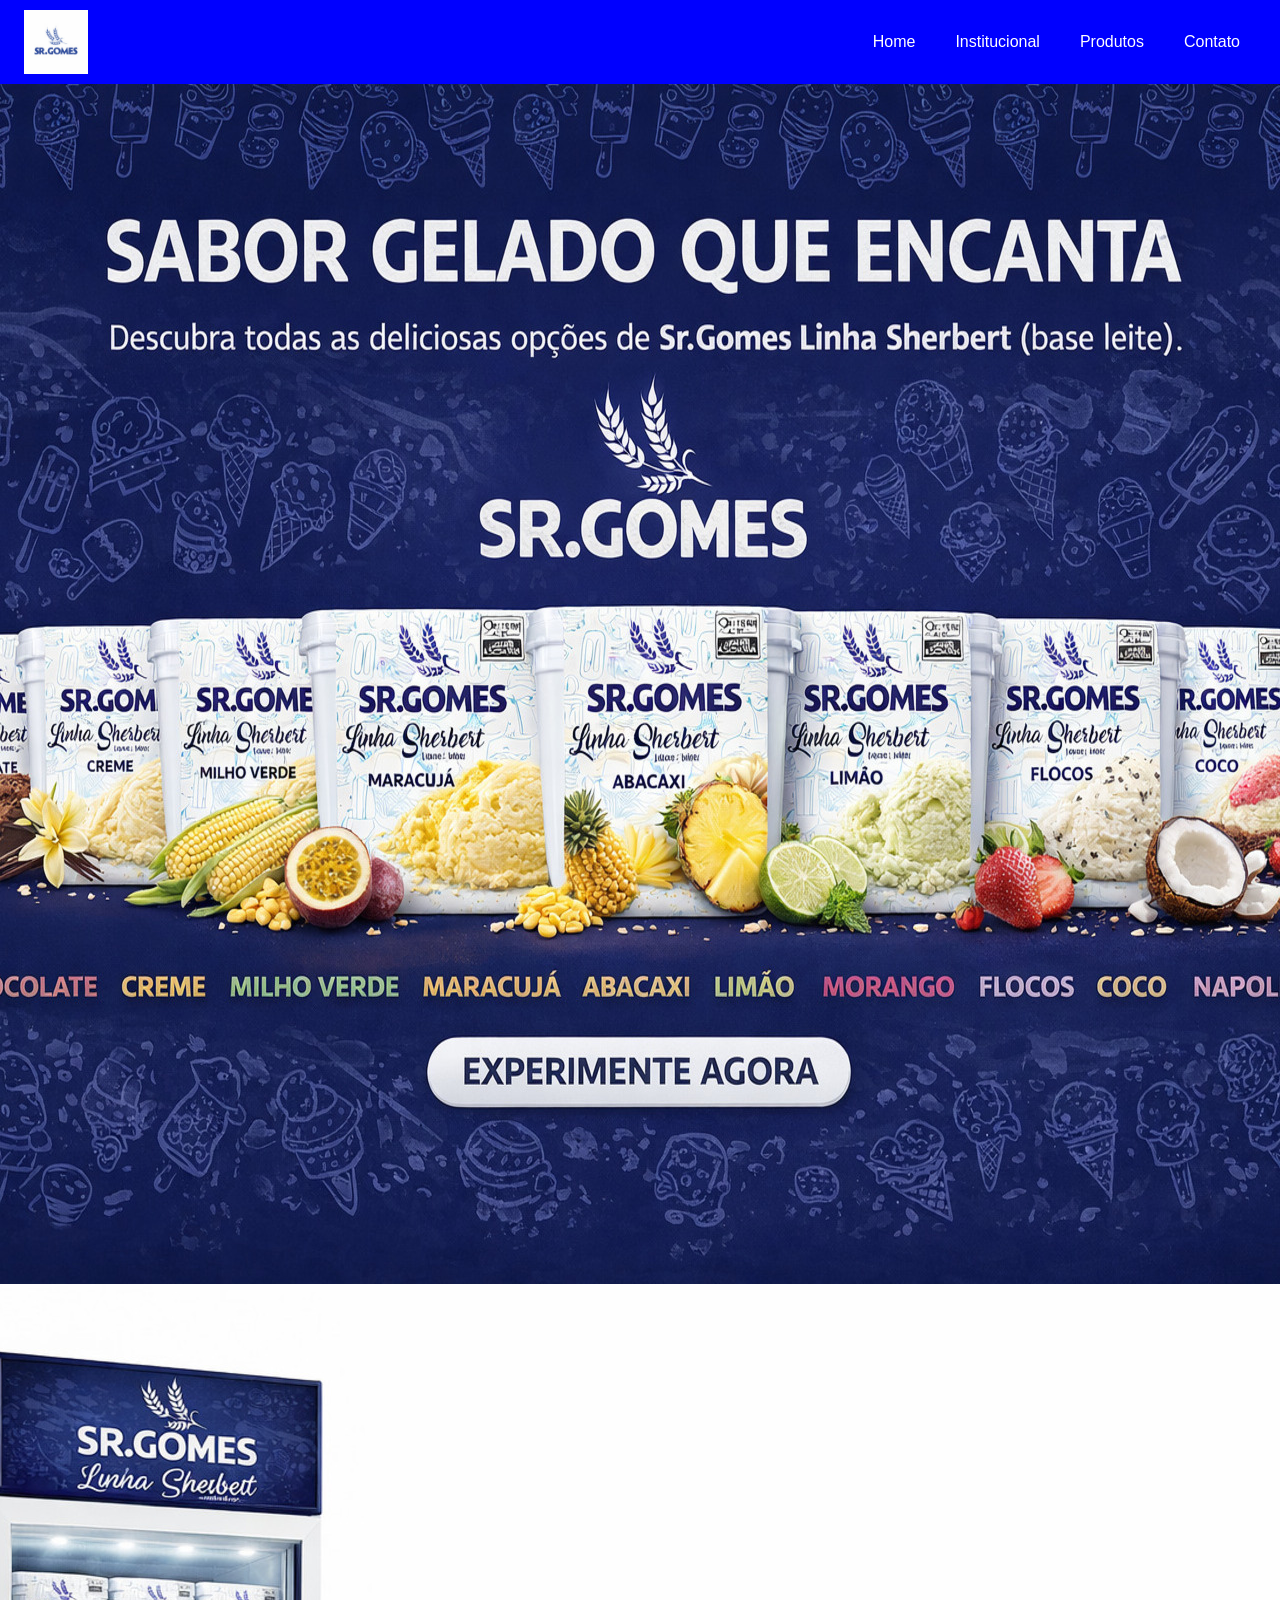
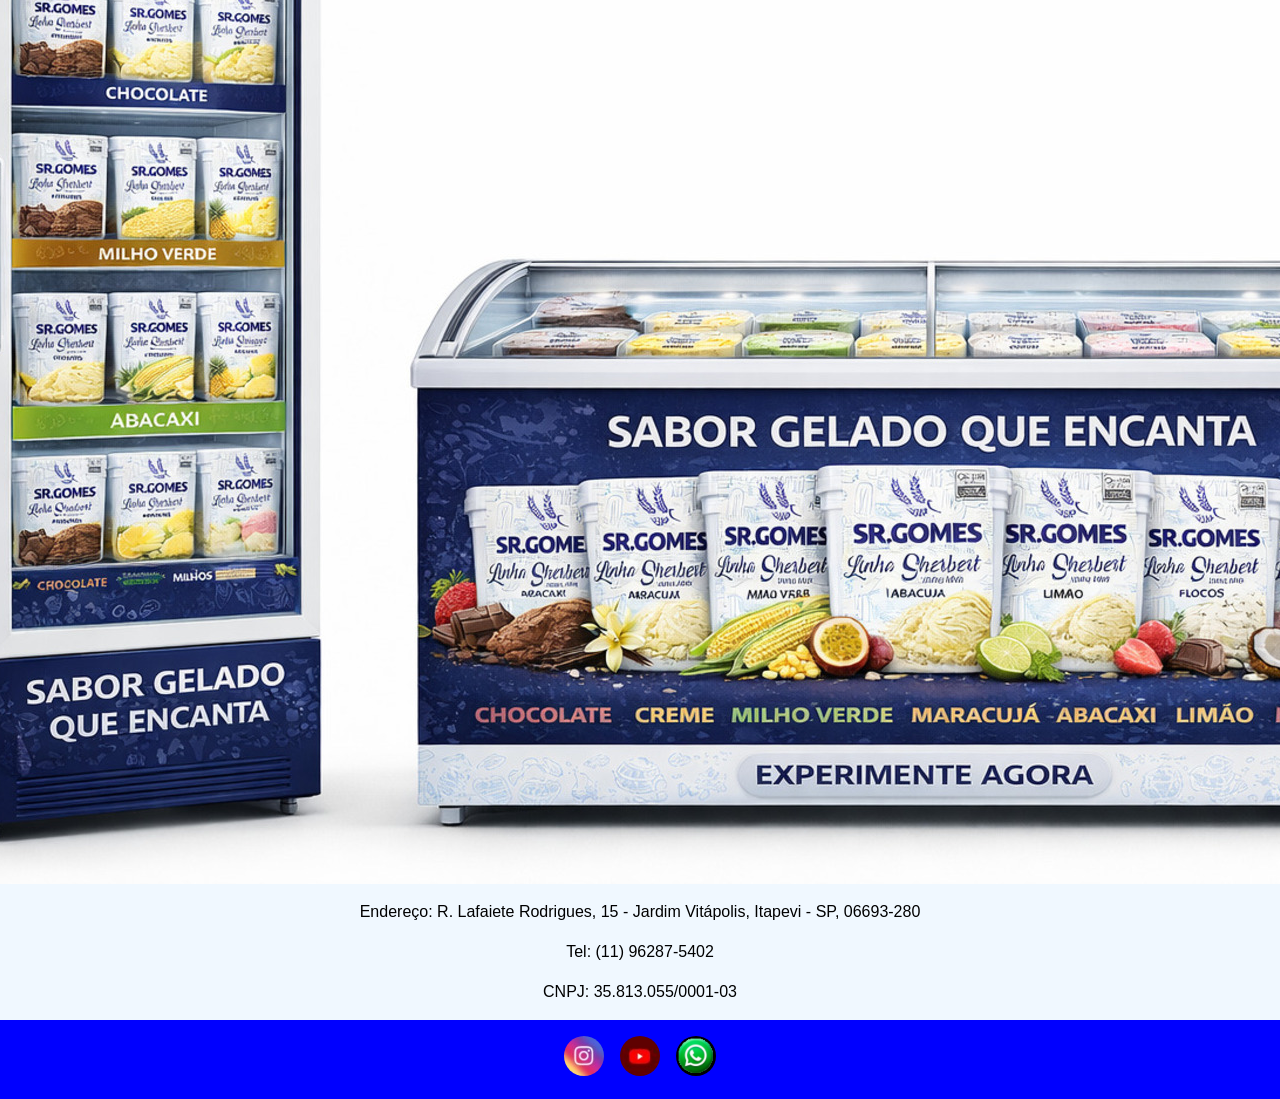
<file: index.html>
<!DOCTYPE html>
<html lang="pt-br">

<head>
    <meta charset="UTF-8">
    <meta name="viewport" content="width=device-width, initial-scale=1.0">
    <link rel="stylesheet" href="src/styles/styles.css">
    <link rel="shortcut icon" href="src/assets/imagens/logotipo senhor gomes.jpg" type="image/x-icon">
    <title>senhor gomes</title>
</head>

<body>
    <header>
        <div class="logotipo">
            <img src="src/assets/imagens/logotipo senhor gomes.jpg" alt="logotipo" />
        </div>
        <nav>
            <ul id="menu">
                <li class="fechar-mobile">X</li>
                <li><a href="index.html">Home</a></li>
                <li><a href="src/pages/institucional.html">Institucional</a></li>
                <li><a href="src/pages/produtos.html">Produtos</a></li>
                <li><a href="src/pages/contato.html">Contato</a></li>
            </ul>
        </nav>
        <div class="menu-burguer">
            <!-- <a href="https://www.flaticon.com/free-icons/drawer" title="drawer icons">Drawer icons created by Boris farias - Flaticon</a> -->
            <img src="src/assets/imagens/menu-burguer.jpg" alt="menu burguer" />
        </div>
    </header>
    <main>
        <div>
            <img src="src/assets/imagens/banner apresentação de todos os sabores (1).jpg" alt="banner principal">
        </div>
        <div>
            <img src="src/assets/imagens/freezer vitrine senhor gomes (1).jpg" alt=" vitrine">
        </div>
        <p>
            Endereço: R. Lafaiete Rodrigues, 15 - Jardim Vitápolis, Itapevi - SP,
            06693-280
        </p>
        <p>Tel: (11) 96287-5402</p>
        <p>CNPJ: 35.813.055/0001-03</p>
    </main>

    <footer id="redes-sociais">
        <a href=""><img src="src/assets/imagens/logo-instagram.jpg" alt="Instagram" /></a>
        <a href=""><img src="src/assets/imagens/logo-youtube.jpg" alt="YouTube" /></a>
        <a href="https://wa.me/5511962875402" target="_blank"><img src="src/assets/imagens/logo-whatssap.jpg"
                alt="WhatsApp" /></a>
    </footer>
    <script src="src/scripts/scripts.js"></script>
</body>

</html>

</body>

</html>
</file>
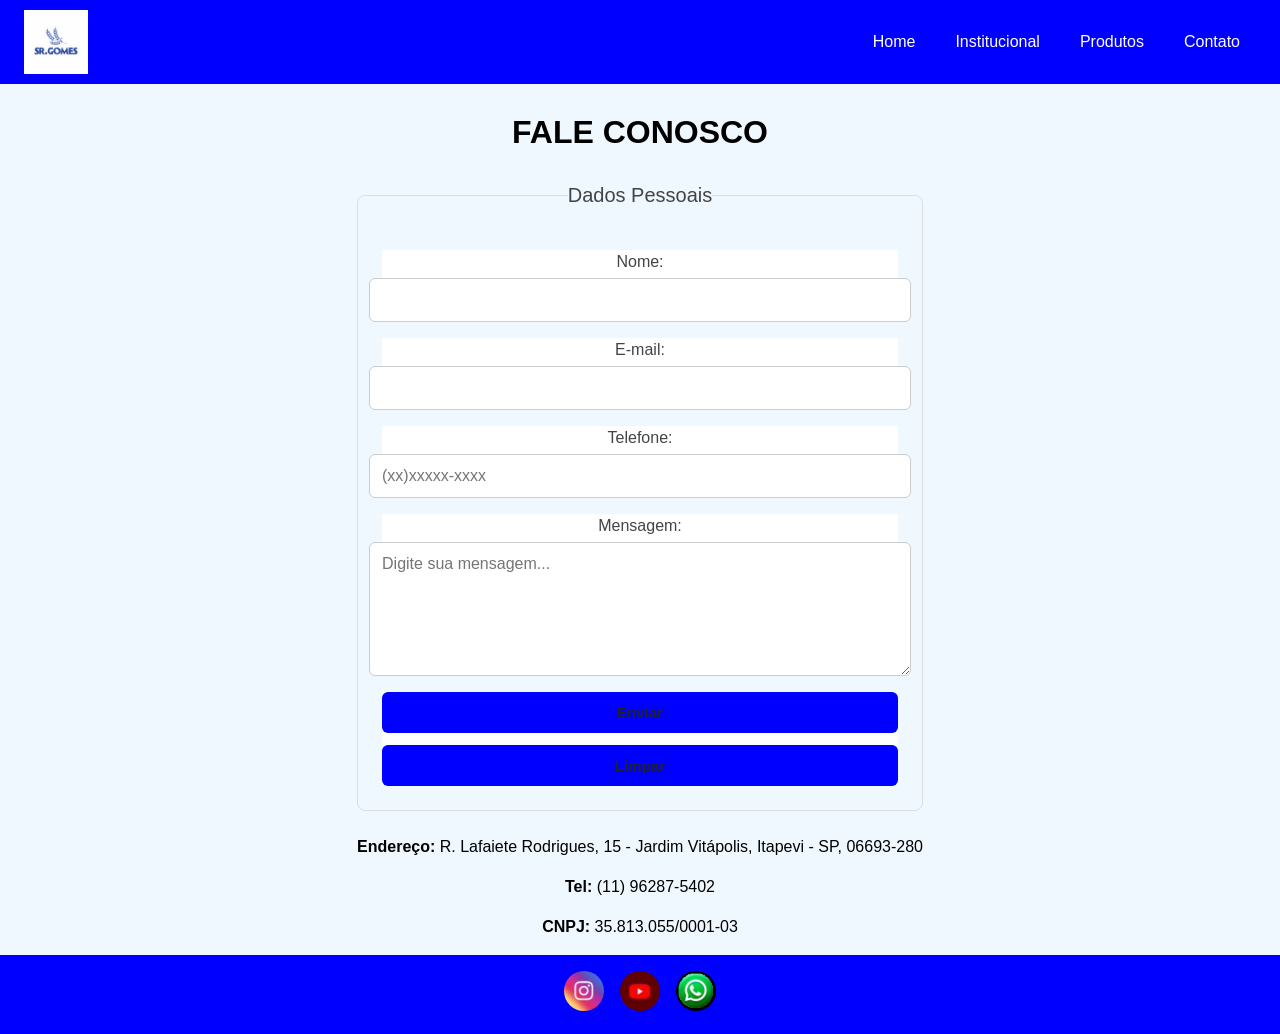
<file: src/pages/contato.html>
<!DOCTYPE html>
<html lang="pt-br">

<head>
    <meta charset="UTF-8">
    <meta name="viewport" content="width=device-width, initial-scale=1.0">
    <link rel="stylesheet" href="../styles/styles.css">
    <link rel="shortcut icon" href="../assets/imagens/logotipo senhor gomes.jpg" type="image/x-icon">
    <title>senhor gomes</title>
</head>

<body>
    <header>
        <div class="logotipo">
            <img src="../assets/imagens/logotipo senhor gomes.jpg" alt="logotipo ">
        </div>
        <nav>
            <ul id="menu">
                <li class="fechar-mobile">X</li>
                <li><a href="../../index.html">Home</a></li>
                <li><a href="institucional.html">Institucional</a></li>
                <li><a href="produtos.html">Produtos</a></li>
                <li><a href="contato.html">Contato</a></li>
            </ul>
        </nav>
        <div class="menu-burguer">
            <img src="../assets/imagens/menu-burguer.jpg" alt="menu burguer">
        </div>
    </header>

    <main class="contato-container">
        <h1>Fale Conosco</h1>

        <form action="cadastro.php" method="post" autocomplete="on">
            <fieldset>
                <legend>Dados Pessoais</legend>

                <div class="form-group">
                    <label for="nome">Nome:</label>
                    <input type="text" name="nome" id="nome" autocomplete="username" required>
                </div>

                <div class="form-group">
                    <label for="email">E-mail:</label>
                    <input type="email" name="Email" id="email" autocomplete="email" required>
                </div>

                <div class="form-group">
                    <label for="telefone">Telefone:</label>
                    <input type="tel" name="telefone" id="telefone" autocomplete="tel"
                        pattern="!\(\d{2}\)\d{4,5}--\d{4}$" required placeholder="(xx)xxxxx-xxxx">
                </div>

                <div class="form-group">
                    <label for="mensagem">Mensagem:</label>
                    <textarea name="mensagem" id="mensagem" rows="6" placeholder="Digite sua mensagem..."></textarea>
                </div>

                <div class="form-buttons">
                    <input type="submit" value="Enviar">
                    <input type="reset" value="Limpar">
                </div>
            </fieldset>
        </form>


        <p><strong>Endereço:</strong> R. Lafaiete Rodrigues, 15 - Jardim Vitápolis, Itapevi - SP, 06693-280</p>
        <p><strong>Tel:</strong> (11) 96287-5402</p>
        <p><strong>CNPJ:</strong> 35.813.055/0001-03</p>

    </main>

    <footer id="redes-sociais">
        <a href=""><img src="../assets/imagens/logo-instagram.jpg" alt="Instagram"></a>
        <a href=""><img src="../assets/imagens/logo-youtube.jpg" alt="YouTube"></a>
        <a href="https://wa.me/5511962875402" target="_blank"><img src="../assets/imagens/logo-whatssap.jpg"
                alt="WhatsApp"></a>
    </footer>

    <script src="../scripts/scripts.js"></script>
</body>

</html>
</file>
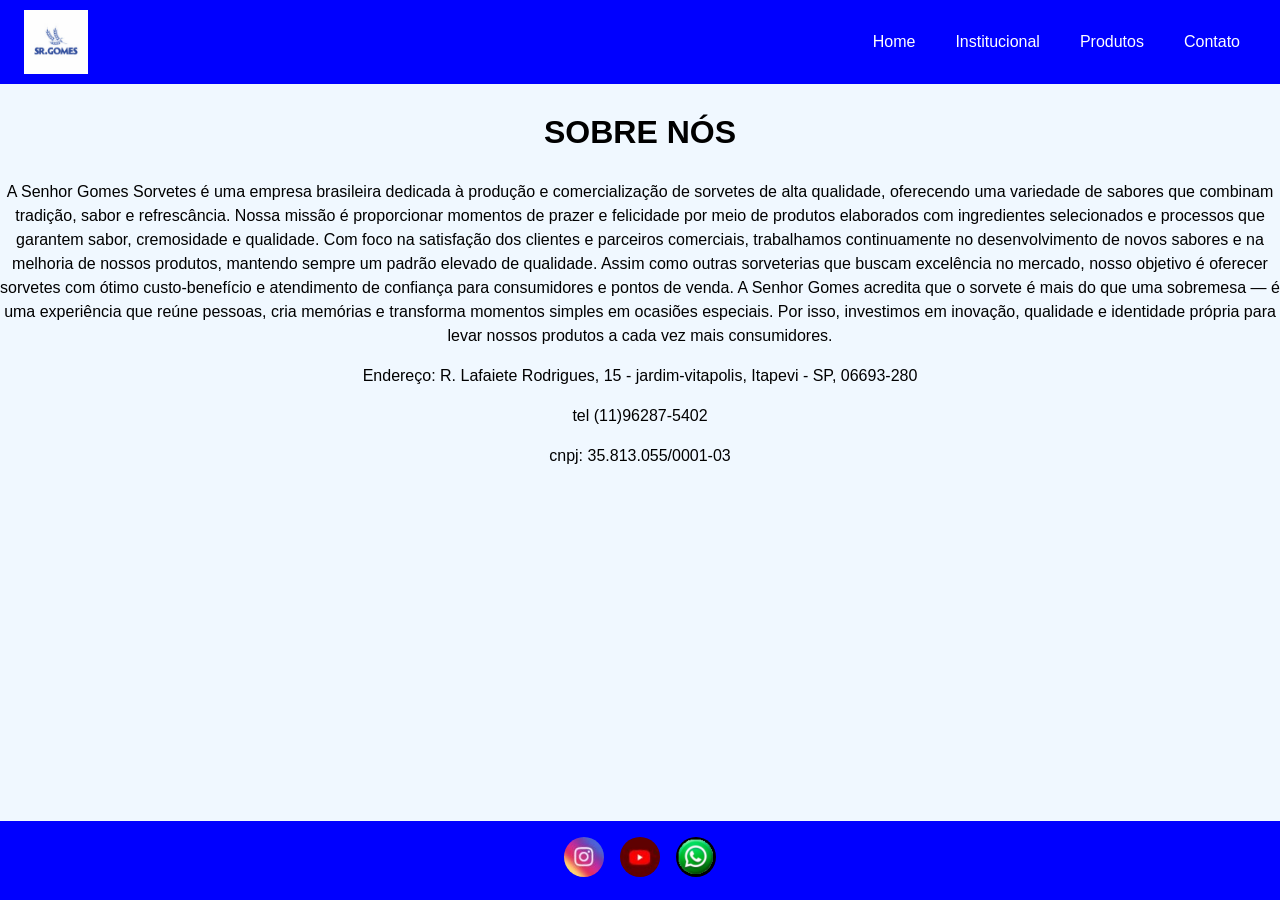
<file: src/pages/institucional.html>
<!DOCTYPE html>
<html lang="pt-br">

<head>
    <meta charset="UTF-8" />
    <meta name="viewport" content="width=device-width, initial-scale=1.0" />
    <link rel="stylesheet" href="../styles/styles.css" />
    <link rel="shortcut icon" href="../assets/imagens/logotipo senhor gomes.jpg" type="image/x-icon" />
    <title>senhor gomes</title>
</head>

<body>
    <header>
        <div class="logotipo">
            <img src="../assets/imagens/logotipo senhor gomes.jpg" alt="logotipo" />
        </div>
        <nav>
            <ul id="menu">
                <li class="fechar-mobile">X</li>
                <li><a href="../../index.html">Home</a></li>
                <li><a href="institucional.html">Institucional</a></li>
                <li><a href="produtos.html">Produtos</a></li>
                <li><a href="contato.html">Contato</a></li>
            </ul>
        </nav>
        <div class="menu-burguer">
            <!-- <a href="https://www.flaticon.com/free-icons/drawer" title="drawer icons">Drawer icons created by Boris farias - Flaticon</a> -->
            <img src="../assets/imagens/menu-burguer.jpg" alt="menu burguer" />
        </div>
    </header>

    <main>
        <h1>Sobre Nós</h1>
        <p>
            A Senhor Gomes Sorvetes é uma empresa brasileira dedicada à produção e comercialização de sorvetes de alta
            qualidade, oferecendo uma variedade de sabores que combinam tradição, sabor e refrescância. Nossa missão é
            proporcionar momentos de prazer e felicidade por meio de produtos elaborados com ingredientes selecionados e
            processos que garantem sabor, cremosidade e qualidade.

            Com foco na satisfação dos clientes e parceiros comerciais, trabalhamos continuamente no desenvolvimento de
            novos sabores e na melhoria de nossos produtos, mantendo sempre um padrão elevado de qualidade. Assim como
            outras sorveterias que buscam excelência no mercado, nosso objetivo é oferecer sorvetes com ótimo
            custo-benefício e atendimento de confiança para consumidores e pontos de venda.

            A Senhor Gomes acredita que o sorvete é mais do que uma sobremesa — é uma experiência que reúne pessoas,
            cria memórias e transforma momentos simples em ocasiões especiais. Por isso, investimos em inovação,
            qualidade e identidade própria para levar nossos produtos a cada vez mais consumidores.
        </p>
        <p>
            Endereço: R. Lafaiete Rodrigues, 15 - jardim-vitapolis, Itapevi - SP,
            06693-280
        </p>
        <p>tel (11)96287-5402</p>
        <p>cnpj: 35.813.055/0001-03</p>
    </main>

    <footer id="redes-sociais">
        <a href=""><img src="../assets/imagens/logo-instagram.jpg" alt="Instagram" /></a>
        <a href=""><img src="../assets/imagens/logo-youtube.jpg" alt="YouTube" /></a>
        <a href="https://wa.me/5511962875402" target="_blank"><img src="../assets/imagens/logo-whatssap.jpg"
                alt="WhatsApp" /></a>
    </footer>
    <script src="../scripts/scripts.js"></script>
</body>

</html>
</file>
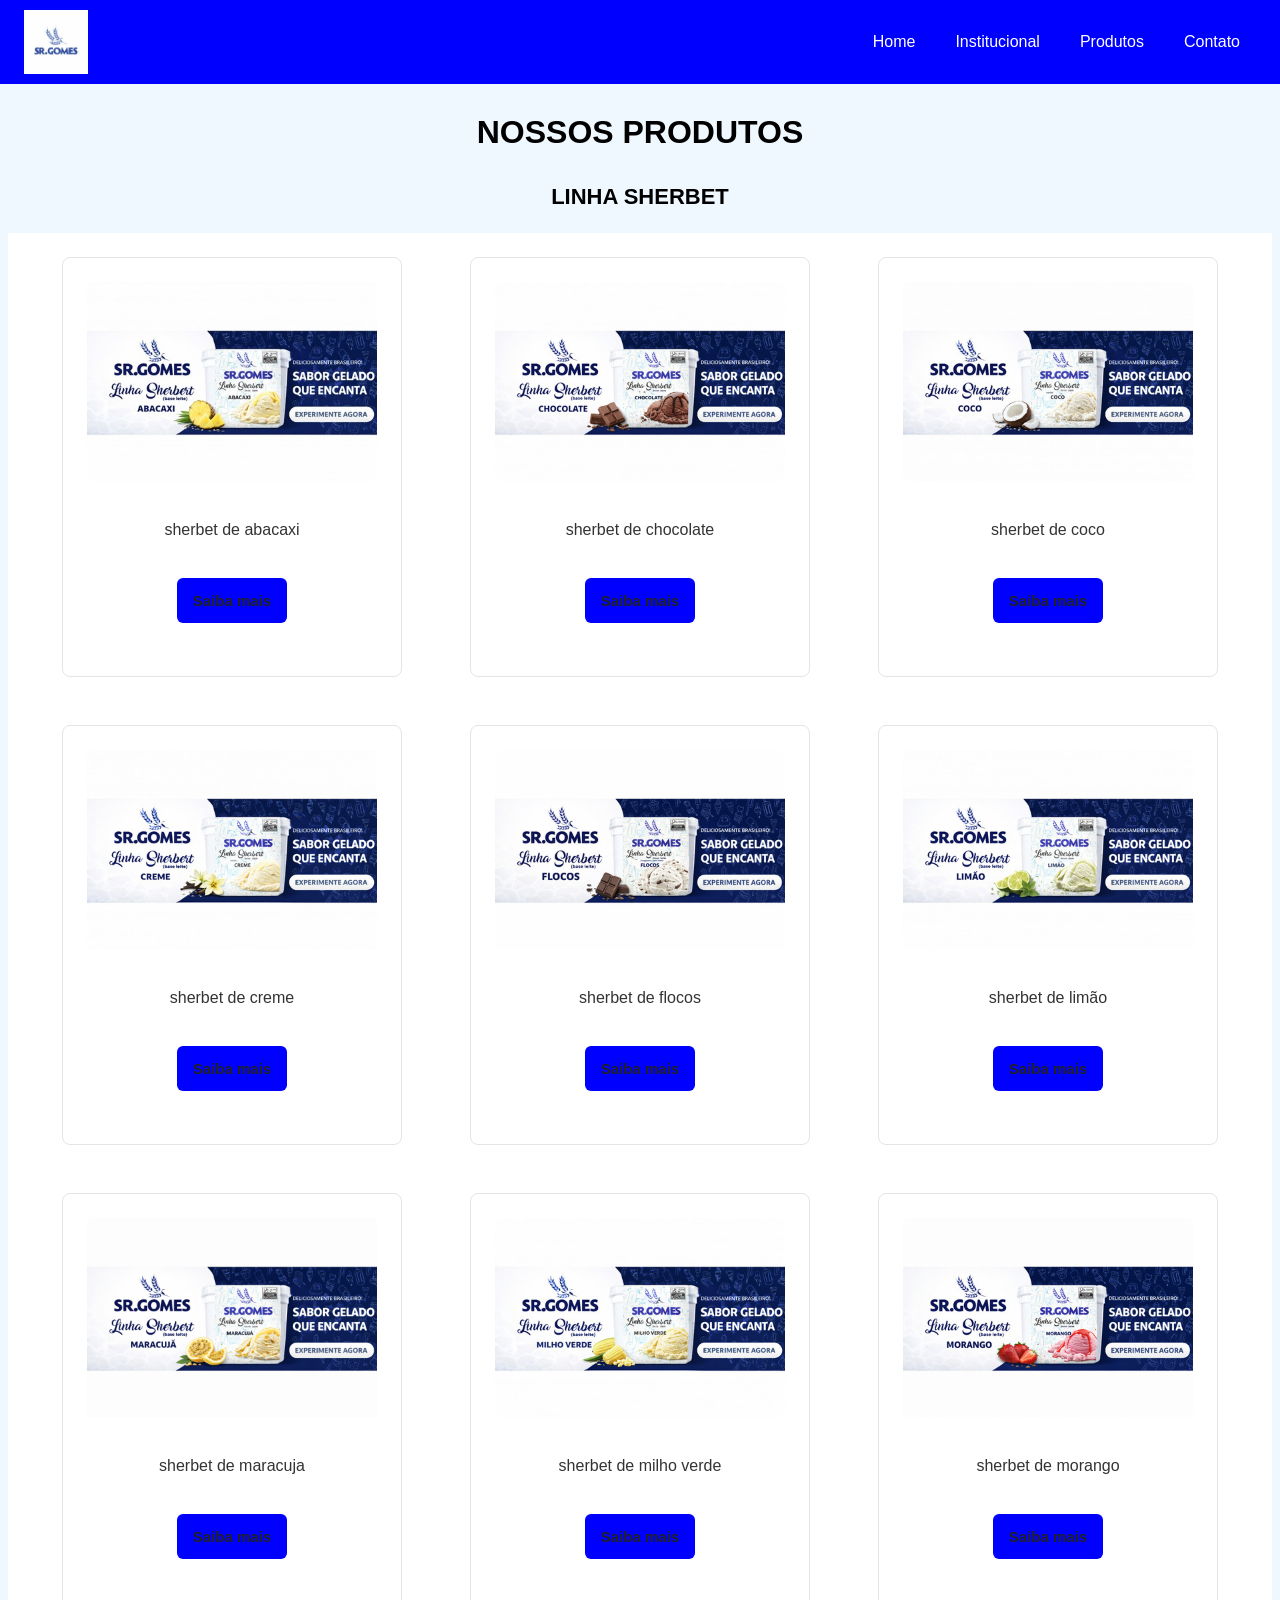
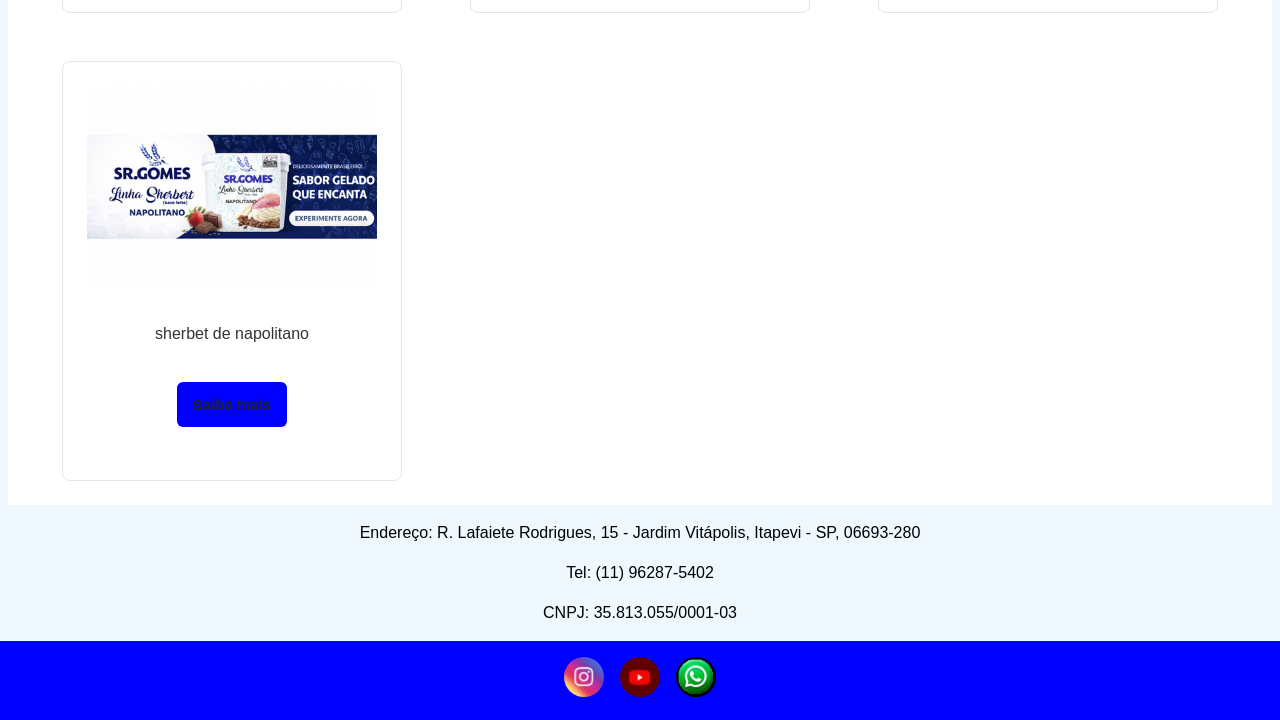
<file: src/pages/produtos.html>
<!DOCTYPE html>
<html lang="pt-br">

<head>
    <meta charset="UTF-8" />
    <meta name="viewport" content="width=device-width, initial-scale=1.0" />
    <link rel="stylesheet" href="../styles/styles.css" />
    <link rel="shortcut icon" href="../assets/imagens/logotipo senhor gomes.jpg" type="image/x-icon" />
    <title>senhor gomes</title>
</head>

<body>
    <header>
        <div class="logotipo">
            <img src="../assets/imagens/logotipo senhor gomes.jpg" alt="logotipo" />
        </div>
        <nav>
            <ul id="menu">
                <li class="fechar-mobile">X</li>
                <li><a href="../../index.html">Home</a></li>
                <li><a href="institucional.html">Institucional</a></li>
                <li><a href="produtos.html">Produtos</a></li>
                <li><a href="contato.html">Contato</a></li>
            </ul>
        </nav>
        <div class="menu-burguer">
            <!-- <a href="https://www.flaticon.com/free-icons/drawer" title="drawer icons">Drawer icons created by Boris farias - Flaticon</a> -->
            <img src="../assets/imagens/menu-burguer.jpg" alt="menu burguer" />
        </div>
    </header>

    <main>
        <h1>Nossos Produtos</h1>
        <h2>Linha Sherbet</h2>
        <div class="container">
            <div class="cards">
                <img src="../assets/imagens/banner abacaxi cards.jpg" alt="sherbet de abacaxi" />
                <p>sherbet de abacaxi</p>
                <a href="https://wa.me/5511962875402" target="_blank"><button>Saiba mais</button></a>
            </div>
            <div class="cards">
                <img src="../assets/imagens/banner chocolate cards.jpg" alt="sherbet de chocolate" />
                <p>sherbet de chocolate</p>
                <a href="https://wa.me/5511962875402" target="_blank"><button>Saiba mais</button></a>
            </div>
            <div class="cards">
                <img src="../assets/imagens/banner coco cards.jpg" alt="shebert de coco" />
                <p>sherbet de coco</p>
                <a href="https://wa.me/5511962875402" target="_blank"><button>Saiba mais</button></a>
            </div>
        </div>
        <div class="container">
            <div class="cards">
                <img src="../assets/imagens/banner creme cards.jpg" alt="sherbet de creme">
                <p>sherbet de creme</p>
                <a href="https://wa.me/5511962875402" target="_blank"><button>Saiba mais</button></a>
            </div>
            <div class="cards">
                <img src="../assets/imagens/banner flocos cards.jpg" alt="sherbet de flocos">
                <p>sherbet de flocos</p>
                <a href="https://wa.me/5511962875402" target="_blank"><button>Saiba mais</button></a>
            </div>
            <div class="cards">
                <img src="../assets/imagens/banner limão cards.jpg" alt="sherbet de limão">
                <p>sherbet de limão</p>
                <a href="https://wa.me/5511962875402" target="_blank"><button>Saiba mais</button></a>
            </div>
        </div>
        <div class="container">
            <div class="cards">
                <img src="../assets/imagens/banner maracuja cards.jpg" alt="sherbet de maracuja">
                <p>sherbet de maracuja</p>
                <a href="https://wa.me/5511962875402" target="_blank"><button>Saiba mais</button></a>
            </div>
            <div class="cards">
                <img src="../assets/imagens/banner milho verde cards.jpg" alt="sherbet de milho verde">
                <p>sherbet de milho verde</p>
                <a href="https://wa.me/5511962875402" target="_blank"><button>Saiba mais</button></a>
            </div>
            <div class="cards">
                <img src="../assets/imagens/banner morango cards.jpg" alt="sherbet de morango">
                <p>sherbet de morango</p>
                <a href="https://wa.me/5511962875402" target="_blank"><button>Saiba mais</button></a>
            </div>
        </div>
        <div class="container">
            <div class="cards">
                <img src="../assets/imagens/banner napolitano cards.jpg" alt="sherbet de mapolitano">
                <p>sherbet de napolitano</p>
                <a href="https://wa.me/5511962875402" target="_blank"><button>Saiba mais</button></a>
            </div>
        </div>
        <p>
            Endereço: R. Lafaiete Rodrigues, 15 - Jardim Vitápolis, Itapevi - SP,
            06693-280
        </p>
        <p>Tel: (11) 96287-5402</p>
        <p>CNPJ: 35.813.055/0001-03</p>
    </main>

    <footer id="redes-sociais">
        <a href=""><img src="../assets/imagens/logo-instagram.jpg" alt="Instagram" /></a>
        <a href=""><img src="../assets/imagens/logo-youtube.jpg" alt="YouTube" /></a>
        <a href="https://wa.me/5511962875402" target="_blank"><img src="../assets/imagens/logo-whatssap.jpg"
                alt="WhatsApp" /></a>
    </footer>
    <script src="../scripts/scripts.js"></script>
</body>

</html>
</file>
<file: src/styles/styles.css>
* {
    margin: 0px;
    padding: 0px;
}

html {
    font-size: 16px;
}

body {
    font-family: "Montserrat", sans-serif;
    background-color: aliceblue;
    line-height: 1.5;
    color: #444;
    display: flex;
    flex-direction: column;
    min-height: 100vh;
}

main {
    flex: 1;
}

/* ================= HEADER ================= */
header {
    display: flex;
    justify-content: space-between;
    align-items: center;
    background-color: blue;
    padding: 0.625rem 1.5rem;
}

div.logotipo {
    display: flex;
    align-items: center;
}

div.logotipo img {
    height: 4rem;
}

nav ul {
    display: flex;
    list-style: none;
    gap: 0.5rem;
}

nav li a {
    font-size: 1rem;
    text-decoration: none;
    color: white;
    padding: 0.5rem 1rem;
    border-radius: 0.25rem;
    transition: background-color 0.2s;
}

nav a {
    display: flex;
    align-items: center;
}

nav a:hover {
    cursor: pointer;
    background-color: rgba(255, 255, 255, 0.5);
}

div.menu-burguer,
nav>ul>li.fechar-mobile {
    display: none;
    cursor: pointer;
}

/* ================= TEXTOS ================= */
h1,
h2,
p {
    text-align: center;
    color: black;
}

h1 {
    font-size: 2rem;
    margin: 1.5rem 0;
    font-weight: 600;
    text-transform: uppercase;
}

h2 {
    font-size: 1.375rem;
    margin: 1.25rem 0;
    font-weight: 600;
    text-transform: uppercase;
}

p {
    font-size: 1rem;
    margin: 1rem 0;
    color: black;
}

div {
    display: flex;
    justify-content: center;
    align-items: center;
    background-color: white;
}

/* ================= CONTAINER E CARDS ================= */
div.container {
    display: grid;
    grid-template-columns: repeat(3, 1fr);
    gap: 1.5rem;
    justify-items: center;
    padding: 1.5rem 2rem;
    max-width: 1200px;
    margin: 0 auto;
}

div.cards {
    display: flex;
    flex-direction: column;
    align-items: center;
    justify-content: flex-start;
    background-color: #fff;
    border: 1px solid #e5e5e5;
    border-radius: 0.5rem;
    padding: 1.5rem;
    width: 100%;
    max-width: 340px;
    min-height: 420px;
    box-sizing: border-box;
}

div.cards img {
    width: 100%;
    height: 200px;
    object-fit: cover;
    object-position: center;
    border-radius: 0.375rem;
    display: block;
}

div.cards p {
    margin: 1.25rem 0;
    font-size: 1rem;
    font-weight: 500;
    color: #333;
    text-align: center;
    min-height: 3.5rem;
    line-height: 1.4;
    display: flex;
    align-items: center;
    justify-content: center;
}

div.cards button {
    width: 100%;
    max-width: 280px;
    padding: 0.875rem 1rem;
    font-weight: 600;
    font-size: 0.9375rem;
    border-radius: 0.375rem;
    cursor: pointer;
    background-color: blue;
    color: #222;
    border: none;
    transition: background-color 0.2s;
    margin-top: auto;
}

div.cards button:hover {
    background-color: blue;
}

/* ================= CONTATO ================= */
.contato-container {
    max-width: 600px;
    margin: 0 auto;
    padding: 0 1.5rem;
}

form {
    width: 100%;
}

form legend {
    display: block;
    font-size: 1.25rem;
    text-align: center;
    margin-bottom: 1rem;
    font-weight: 500;
    color: #444;
}

form fieldset {
    border: 1px solid #ddd;
    border-radius: 0.5rem;
    padding: 1.5rem;
    margin: 0 auto 1.5rem;
    display: flex;
    flex-direction: column;
    gap: 1rem;
}

.form-group {
    display: flex;
    flex-direction: column;
    gap: 0.25rem;
}

form label {
    font-size: 1rem;
    font-weight: 500;
    color: #444;
}

form input,
form textarea {
    width: 100%;
    padding: 0.75rem;
    border-radius: 0.375rem;
    border: 1px solid #ccc;
    font-family: "Montserrat", sans-serif;
    font-size: 1rem;
    background-color: #fff;
}

form textarea {
    resize: vertical;
    min-height: 75px;
}

form input:focus,
form textarea:focus {
    border-color: #ffa500;
    outline: none;
}

.form-buttons {
    display: flex;
    justify-content: center;
    gap: 0.75rem;
    flex-wrap: wrap;
}

.form-buttons input[type="submit"],
.form-buttons input[type="reset"] {
    min-width: 100px;
    padding: 0.75rem 1.5rem;
    border-radius: 0.375rem;
    border: none;
    background-color: blue;
    color: #222;
    cursor: pointer;
    font-weight: 600;
    font-size: 0.9375rem;
    transition: background-color 0.2s;
}

.form-buttons input[type="submit"]:hover,
.form-buttons input[type="reset"]:hover {
    background-color: blue;
}

.contato-info {
    text-align: center;
    margin: 1rem 0;
}

.contato-info p {
    font-size: 0.9375rem;
    margin: 0.5rem 0;
}

/* ================= RODAPÉ ================= */
div.rodapé {
    text-align: center;
    padding: 0.375rem 0;
}

footer#redes-sociais {
    display: flex;
    justify-content: center;
    gap: 1rem;
    background-color: blue;
    padding: 1rem 0;
    flex-wrap: wrap;
}

footer#redes-sociais img {
    width: 2.5rem;
    height: 2.5rem;
    border-radius: 50%;
    cursor: pointer;
    transition: transform 0.2s;
}

footer#redes-sociais img:hover {
    transform: scale(1.1);
}

/* ================= RESPONSIVO ================= */

/* Tablets */
@media (max-width: 1024px) {
    nav ul {
        display: none;
    }

    div.menu-burguer {
        display: flex;
        align-items: center;
    }

    div.menu-burguer img {
        width: 2rem;
    }

    nav ul.menu-mobile {
        display: flex;
        flex-direction: column;
        position: fixed;
        top: 0;
        left: 0;
        width: 100vw;
        height: 100vh;
        background-color: blue;
        padding-top: 4rem;
        align-items: center;
        gap: 1rem;
    }

    nav>ul.menu-mobile>li.fechar-mobile {
        position: absolute;
        top: 0.75rem;
        right: 0.75rem;
        font-size: 1.25rem;
    }

    div.container {
        grid-template-columns: repeat(2, 1fr);
        padding: 0.75rem;
        gap: 0.75rem;
    }

    .contato-container {
        padding: 0 0.75rem;
    }

    form fieldset {
        padding: 0.75rem;
    }
}

/* Smartphones */
@media (max-width: 768px) {
    div.container {
        grid-template-columns: 1fr;
    }

    header {
        padding: 0.5rem 1rem;
    }

    div.logotipo img {
        height: 2.5rem;
    }

    div.menu-burguer img {
        width: 1.75rem;
    }

    h1 {
        font-size: 1.5rem;
        margin: 1rem 0;
    }

    h2 {
        font-size: 1.125rem;
        margin: 1rem 0;
    }

    p {
        font-size: 0.9375rem;
        margin: 0.75rem 0;
    }

    .contato-container {
        padding: 0 1rem;
    }

    form legend {
        font-size: 1rem;
    }

    form fieldset {
        padding: 1rem;
        margin: 0 auto 1rem;
    }

    .form-buttons {
        flex-direction: column;
        align-items: stretch;
        gap: 0.5rem;
    }

    .form-buttons input {
        width: 100%;
    }

    .contato-info p {
        font-size: 0.9375rem;
    }
}

/* Smartphones pequenos */
@media (max-width: 480px) {
    div.cards {
        max-width: 100%;
        min-height: 380px;
        padding: 1.25rem;
    }

    div.cards img {
        width: 100%;
        height: 180px;
    }

    div.cards p {
        min-height: 3rem;
        font-size: 0.9375rem;
    }

    nav li a {
        font-size: 0.9375rem;
        padding: 0.5rem 1rem;
    }

    h1 {
        font-size: 1.375rem;
    }

    h2 {
        font-size: 1.0625rem;
    }

    p {
        font-size: 0.875rem;
    }

    form label {
        font-size: 0.9375rem;
    }

    .contato-info p {
        font-size: 0.875rem;
    }
</file>
